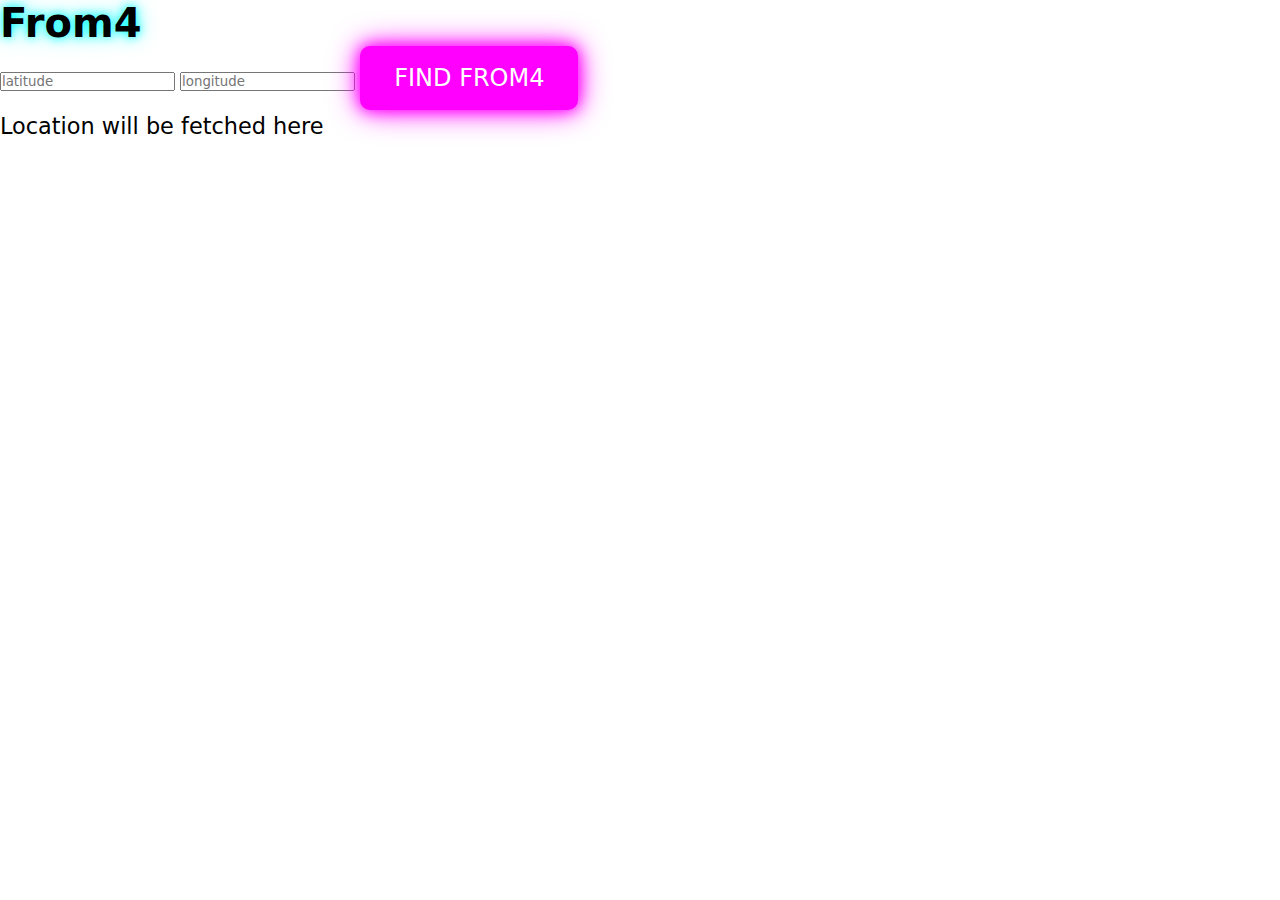
<file: index.html>
<!DOCTYPE html>
<html lang="en">
<head>
    <link rel="icon" type="image/png" href="resources/from4_icon.png"/>
    <link rel="stylesheet" href="style/style.css">
    <meta charset="UTF-8">
    <meta name="viewport" content="width=device-width, initial-scale=1.0">
    <title>From4</title>
</head>
<div id="loader">
  <img src="resources/loading.gif" alt="Loading..." />
</div>
<style>
  #loader {
  position: fixed;
  top: 0;
  left: 0;
  width: 100%;
  height: 100vh;
  background: white;
  display: flex;
  justify-content: center;
  align-items: center;
  z-index: 9999;
}



</style>

<script>
  window.addEventListener("load", function() {
    document.getElementById("loader").style.display = "none";
    document.getElementById("content").style.display = "block";
  });
</script>

<div id="notification_area"></div>
<body>

<button id="getLocationBtn" style="display: none;">Get Current Location</button>

  <h1>From4</h1>
  <input type="text" id="latByUser" placeholder="latitude">
  <input type="text" id="longByUser" placeholder="longitude">
  <button id="getFrom4">Find From4</button>
  
  <p id="fetchedFrom4">Location will be fetched here</p>
  <p id="latLongRange"></p>


  <!-- From4 Script -->
  <script type="module">
    import { words } from './scripts/dict.js'; // must exist!

    // Base ranges
    let latRange = [2.5, 38.5];
    let longRange = [63.5, 99.5];
    let rows = 36, cols = 36;
    let myFrom4 = "";

    // Compute block at given level
    function getBlock(lat, long, currentLatRange, currentLongRange, r, c) {
      let latStep = (currentLatRange[1] - currentLatRange[0]) / r;
      let longStep = (currentLongRange[1] - currentLongRange[0]) / c;

      let row = Math.floor((lat - currentLatRange[0]) / latStep);
      let col = Math.floor((long - currentLongRange[0]) / longStep);

      row = Math.min(Math.max(row, 0), r - 1);
      col = Math.min(Math.max(col, 0), c - 1);

      let newLatRange = [
        currentLatRange[0] + row * latStep,
        currentLatRange[0] + (row + 1) * latStep
      ];
      let newLongRange = [
        currentLongRange[0] + col * longStep,
        currentLongRange[0] + (col + 1) * longStep
      ];

      let blockNum = row * c + col + 1;
      return { blockNum, newLatRange, newLongRange };
    }

    function getWords(lat, long) {
      let l1 = getBlock(lat, long, latRange, longRange, rows, cols);
      let word1 = words[(l1.blockNum - 1) % words.length];

      let l2 = getBlock(lat, long, l1.newLatRange, l1.newLongRange, rows, cols);
      let word2 = words[(l2.blockNum - 1) % words.length];

      let l3 = getBlock(lat, long, l2.newLatRange, l2.newLongRange, rows, cols);
      let word3 = words[(l3.blockNum - 1) % words.length];

      let l4 = getBlock(lat, long, l3.newLatRange, l3.newLongRange, 8, 8);
      let word4 = words[(l4.blockNum - 1) % words.length];

      return {
        words: [word1, word2, word3, word4],
        level4Range: { lat: l4.newLatRange, long: l4.newLongRange }
      };
    }

    function fetchLocation() {
      if (navigator.geolocation) {
        navigator.geolocation.getCurrentPosition(showPosition,
          () => alert("Failed to get location."));
      } else {
        alert("Geolocation not supported.");
      }
    }

    function showPosition(position) {
      const lat = position.coords.latitude;
      const long = position.coords.longitude;
      document.getElementById("latByUser").value = lat;
      document.getElementById("longByUser").value = long;

      showFrom4(lat, long);
    }

    function showFrom4(lat, long) {
      if (isNaN(lat) || isNaN(long)) {
        alert("Invalid latitude/longitude");
        return;
      }

      const result = getWords(parseFloat(lat), parseFloat(long));
      myFrom4 = result.words.join("-");
      document.getElementById("fetchedFrom4").innerText =
        `Words: ${myFrom4}`;
      document.getElementById("latLongRange").innerText =
        `Level 4 Range → Lat: ${result.level4Range.lat[0].toFixed(6)} to ${result.level4Range.lat[1].toFixed(6)}, 
         Long: ${result.level4Range.long[0].toFixed(6)} to ${result.level4Range.long[1].toFixed(6)}`;
    }

    function findFrom4() {
      const lat = parseFloat(document.getElementById("latByUser").value);
      const long = parseFloat(document.getElementById("longByUser").value);
      showFrom4(lat, long);
    }

    // Event listeners
    document.getElementById("getLocationBtn").addEventListener("click", fetchLocation);
    document.getElementById("getFrom4").addEventListener("click", findFrom4);


    function from4ToCoord(word1, word2, word3, word4) {
      const latRange = [2.5, 38.5];
      const longRange = [63.5, 99.5];
      const rows = 36;
      const cols = 36;

      // Helper function to find block number corresponding to a word
      function getBlockNum(word) {
        return words.indexOf(word) + 1;
      }

      // Helper function to compute lat/long ranges for a block number within given ranges and grid size
      function getBlockLatLongRange(blockNum, currentLatRange, currentLongRange, r, c) {
        const latStep = (currentLatRange[1] - currentLatRange[0]) / r;
        const longStep = (currentLongRange[1] - currentLongRange[0]) / c;

        const row = Math.floor((blockNum - 1) / c);
        const col = (blockNum - 1) % c;

        return {
          newLatRange: [
            currentLatRange[0] + row * latStep,
            currentLatRange[0] + (row + 1) * latStep
          ],
          newLongRange: [
            currentLongRange[0] + col * longStep,
            currentLongRange[0] + (col + 1) * longStep
          ]
        };
      }

      const start = performance.now();

      // Iteratively compute the ranges for each word level
      const b1 = getBlockNum(word1);
      const l1 = getBlockLatLongRange(b1, latRange, longRange, rows, cols);

      const b2 = getBlockNum(word2);
      const l2 = getBlockLatLongRange(b2, l1.newLatRange, l1.newLongRange, rows, cols);

      const b3 = getBlockNum(word3);
      const l3 = getBlockLatLongRange(b3, l2.newLatRange, l2.newLongRange, rows, cols);

      const b4 = getBlockNum(word4);
      const l4 = getBlockLatLongRange(b4, l3.newLatRange, l3.newLongRange, 8, 8);

      // Calculate averages
      const avgLat = (l4.newLatRange[0] + l4.newLatRange[1]) / 2;
      const avgLong = (l4.newLongRange[0] + l4.newLongRange[1]) / 2;

      const end = performance.now();

      return {
        latRange: l4.newLatRange,
        longRange: l4.newLongRange,
        avgLat: avgLat,
        avgLong: avgLong,
        debugTimeMs: end - start,
        word1,
        word2,
        word3,
        word4
      };
    }

  </script>
    
</body>



<script src="scripts/alert.js"></script>
</html>
</file>
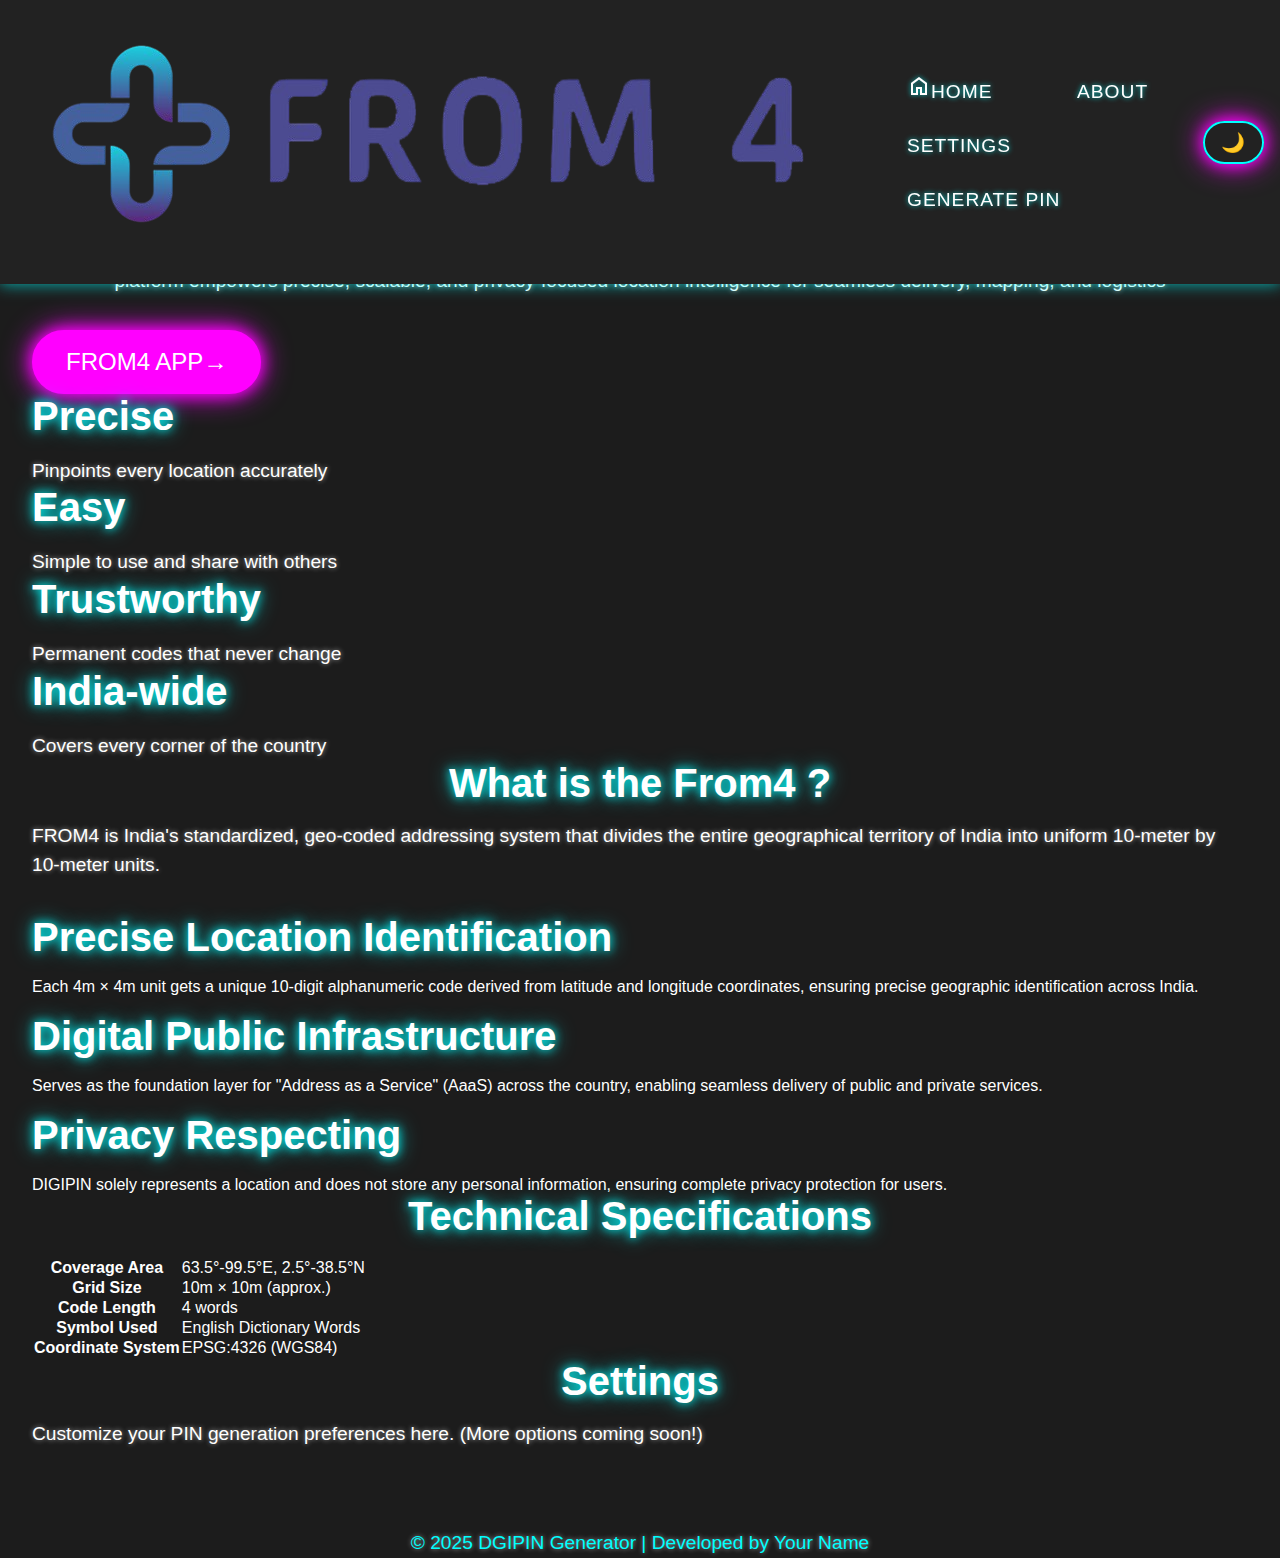
<file: from 4 frontend ANi/index.html>
<!DOCTYPE html>
<html lang="en">
<head>
  <link rel="stylesheet" href="https://fonts.googleapis.com/css2?family=Material+Symbols+Outlined:opsz,wght,FILL,GRAD@20..48,100..700,0..1,-50..200&icon_names=home" />
  <link rel="icon" type="image/png" href="../resources/from4_icon.png"/>
  <meta charset="UTF-8">
  <meta name="viewport" content="width=device-width, initial-scale=1.0">
  <title>Welcome to From4</title>
  <link rel="stylesheet" href="styles.css">
</head>
<body>
  <!-- Navbar -->
  <nav class="navbar">
    <div class="nav-logo"><img src="../resources/from4_landscape.png" alt=""></div>
    <ul class="nav-links">
      <li><a href="#home"><span class="material-symbols-outlined">
home
</span>Home</a></li>
      <li><a href="#about">About</a></li>
      <li><a href="#settings">Settings</a></li>
      <li><a href="#generator" id="nav-generate">Generate PIN</a></li>
    </ul>
    <button id="theme-toggle" class="theme-toggle" aria-label="Toggle theme">🌙</button>
  </nav>

  <!-- Main Content -->
  <main class="container">
    <!-- Home Section -->
    <section id="home" class="home" aria-labelledby="home-title">
      <header>
        <h1 id="home-title">From4 Code Generator</h1>
        <br>
        <h2>Next Gen Addressing Platform for India</h2>
        <br>
        <p>Experience India’s next-generation digital addressing with a 4 - words code based on the Latitude and Longiude System. Our independent platform empowers precise, scalable, and privacy-focused location intelligence for seamless delivery, mapping, and logistics</p>
      </header>
      <br>
      <button id="main_app_redirect_btn" class="spcl-btn">FROM4 APP<span class="arrow">→</span></button>
    </section>

    <!-- Generator Section (hidden by default) -->
    <section id="generator" class="generator hidden" aria-labelledby="generator-title">
      <header>
        <h2 id="generator-title">Generate Your Secure PIN</h2>
      </header>

      <div class="pin-display" id="pin-display" aria-live="polite">----</div>
      <button id="generate-btn" class="btn-generate">Generate PIN</button>

      <div class="controls">
        <label for="pin-length">PIN Length:</label>
        <select id="pin-length" aria-label="Select PIN length">
          <option value="4">4 Digits</option>
          <option value="6">6 Digits</option>
          <option value="8">8 Digits</option>
        </select>
      </div>
    </section>

    <!-- About Section -->
     <section id="properties" class="sections" aria-labelledby="properties-title">
      <div class="properties-subdiv">
        <h1>Precise</h1>
        <br>
        <p>Pinpoints every location accurately</p>
      </div>
      <div class="properties-subdiv">
        <h1>Easy</h1>
        <br>
        <p>Simple to use and share with others</p>
      </div>
      <div class="properties-subdiv">
        <h1>Trustworthy</h1>
        <br>
        <p>Permanent codes that never change</p>
      </div>
      <div class="properties-subdiv">
        <h1>India-wide</h1>
        <br>
        <p>Covers every corner of the country</p>
      </div>
     </section>
  
    <section id="what" class="sections" aria-labelledby="what-title">
      <header>
        <h2 id="what-title">What is the From4 ?</h2>
      </header>
      <p>
        FROM4 is India's standardized, geo-coded addressing system that divides the entire geographical territory of India into uniform 10-meter by 10-meter units.
      </p>
      <br><br>
      <div class="what-subdiv" id="what_subdiv">
        <div>
          <h1>Precise Location Identification</h1><br>
          Each 4m × 4m unit gets a unique 10-digit alphanumeric code derived from latitude and longitude coordinates, ensuring precise geographic identification across India.<br>
          <br>
          <h1>Digital Public Infrastructure</h1><br>
          Serves as the foundation layer for "Address as a Service" (AaaS) across the country, enabling seamless delivery of public and private services.<br>
          <br>
          <h1>Privacy Respecting</h1><br>
          DIGIPIN solely represents a location and does not store any personal information, ensuring complete privacy protection for users.<br>
        </div>
        <div>
          <center><h1>Technical Specifications</h1></center><br>
          <table>
            <tr>
              <th>Coverage Area</th>
              <td>63.5°-99.5°E, 2.5°-38.5°N</td>
            </tr>
            <tr>
              <th>Grid Size</th>
              <td>10m × 10m (approx.)</td>
            </tr>
            <tr>
              <th>Code Length</th>
              <td>4 words</td>
            </tr>
            <tr>
              <th>Symbol Used</th>
              <td>English Dictionary Words</td>
            </tr>
            <tr>
              <th>Coordinate System</th>
              <td>EPSG:4326 (WGS84)</td>
            </tr>
          </table>
        </div>
      </div>
    </section>

    <!-- Settings Section -->
    <section id="settings" class="sections" aria-labelledby="settings-title">
      <header>
        <h2 id="settings-title">Settings</h2>
      </header>
      <p>Customize your PIN generation preferences here. (More options coming soon!)</p>
    </section>
  </main>

  <!-- Footer -->
  <footer>
    <p>&copy; 2025 DGIPIN Generator | Developed by <span class="author">Your Name</span></p>
  </footer>

  <!-- JavaScript -->
  <script src="script.js"></script>
</body>
</html>
</file>
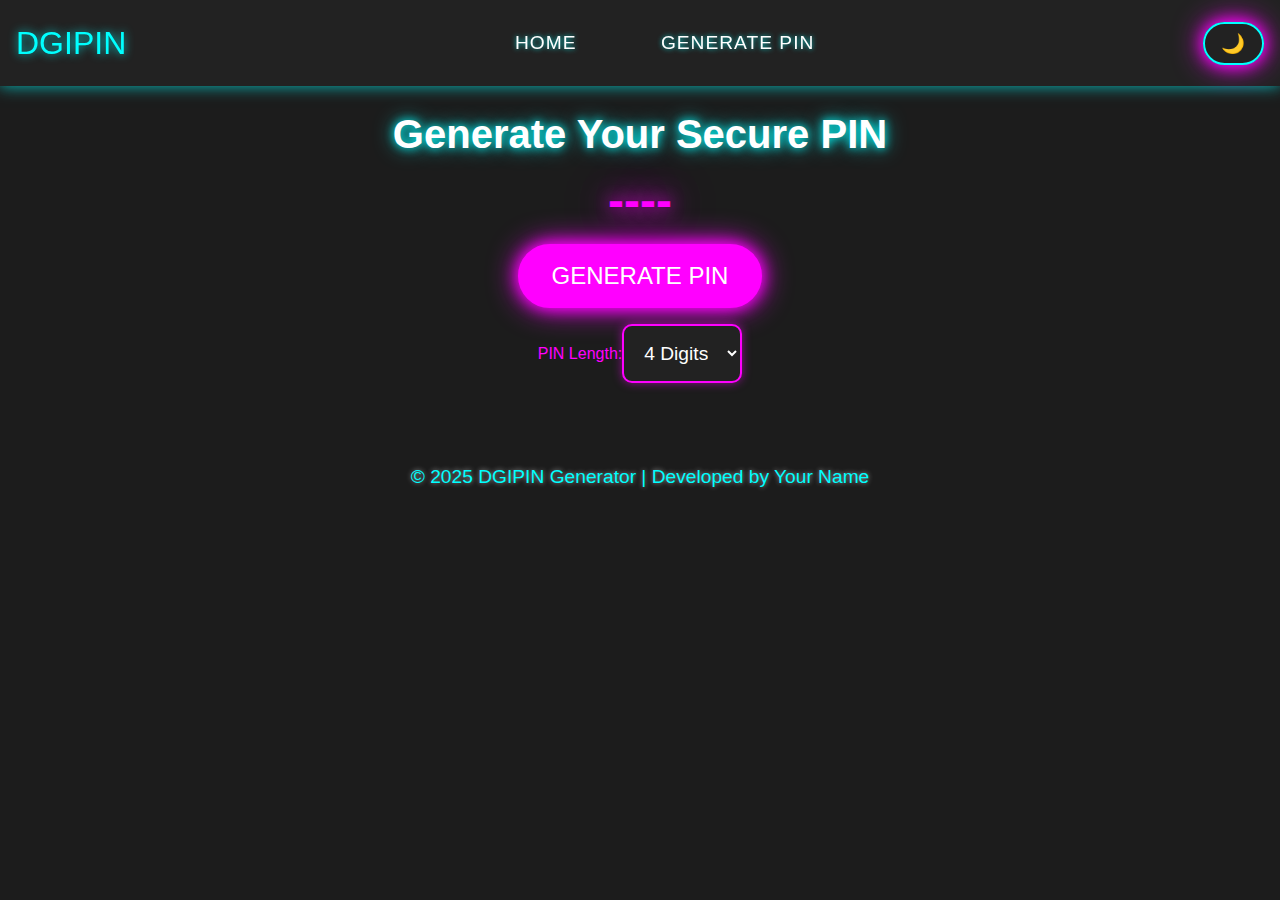
<file: generate.html>
<!DOCTYPE html>
<html lang="en">
<head>
  <meta charset="UTF-8">
  <meta name="viewport" content="width=device-width, initial-scale=1.0">
  <title>Generate PIN</title>
  <link rel="stylesheet" href="styles.css">
</head>
<body>
  <!-- Navbar -->
  <nav class="navbar">
    <div class="nav-logo">DGIPIN</div>
    <ul class="nav-links">
      <li><a href="index.html">Home</a></li>
      <li><a href="generate.html" class="active">Generate PIN</a></li>
    </ul>
    <!-- Theme toggle (same as home) -->
    <button id="theme-toggle" class="theme-toggle" aria-label="Toggle theme">🌙</button>
  </nav>

  <!-- Main content -->
  <main class="container generator" aria-labelledby="generate-title">
    <header>
      <h1 id="generate-title">Generate Your Secure PIN</h1>
    </header>

    <div class="pin-display" id="pin-display" aria-live="polite">----</div>
    <button id="generate-btn" class="btn-generate">Generate PIN</button>

    <div class="controls">
      <label for="pin-length">PIN Length:</label>
      <select id="pin-length" aria-label="Select PIN length">
        <option value="4">4 Digits</option>
        <option value="6">6 Digits</option>
        <option value="8">8 Digits</option>
      </select>
    </div>
  </main>

  <!-- Footer -->
  <footer>
    <p>&copy; 2025 DGIPIN Generator | Developed by <span class="author">Your Name</span></p>
  </footer>

  <!-- JavaScript -->
  <script src="script.js"></script>
</body>
</html>
</file>
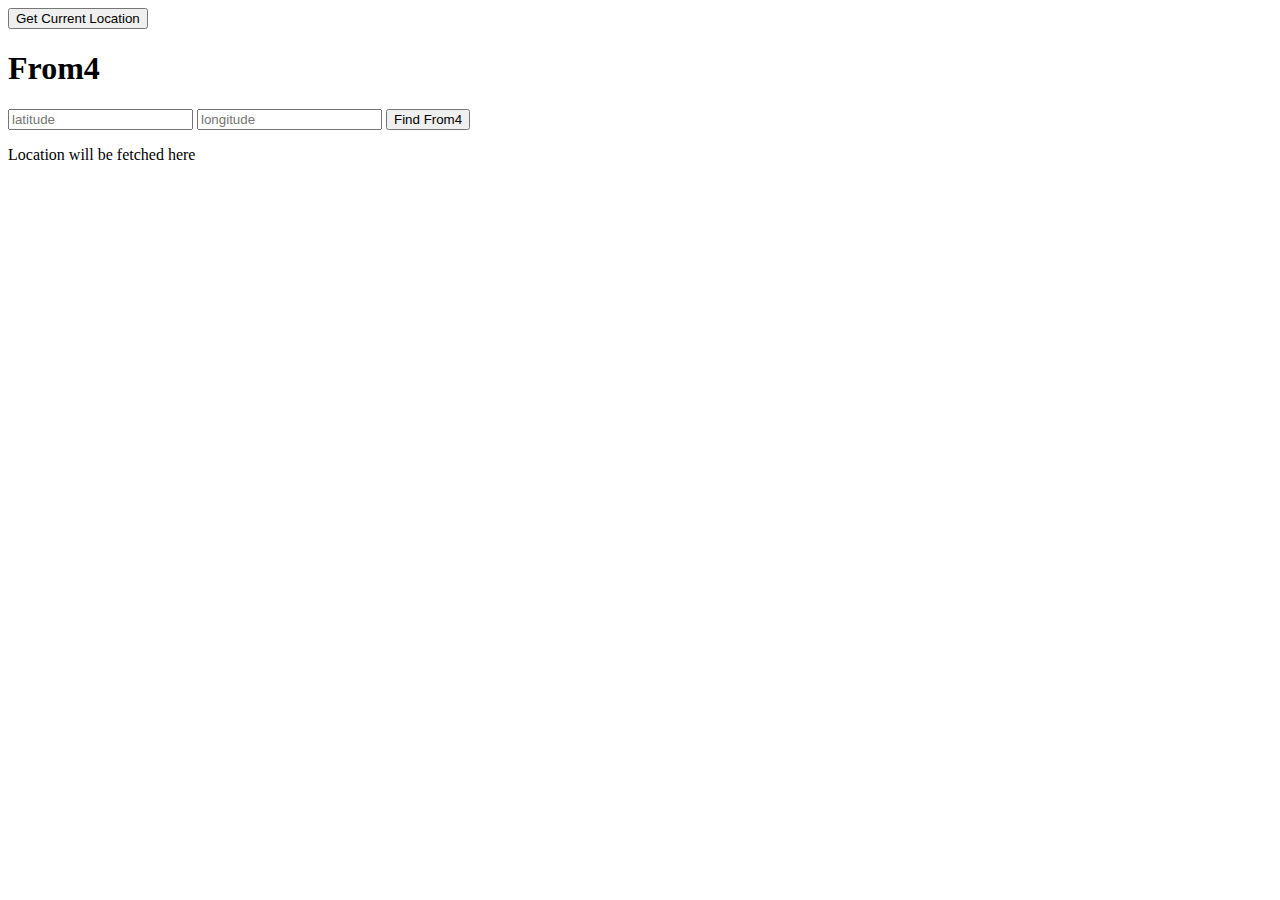
<file: index2.html>
<!DOCTYPE html>
<html lang="en">
<head>
    <link rel="icon" type="image/png" href="resources/from4_icon.png"/>
    <meta charset="UTF-8">
    <meta name="viewport" content="width=device-width, initial-scale=1.0">
    <title>From4</title>
    <style>
        #floating-panel {
        background-color: white;
        border: 1px solid #999;
        line-height: 30px;
        margin: 5px;
        padding: 5px;
        text-align: center;
        width: 350px;
        }

        #latlng {
        width: 225px;
        }
    </style>
</head>
<div id="notification_area"></div>
<body>
  <button id="getLocationBtn">Get Current Location</button>

  <h1>From4</h1>
  <input type="text" id="latByUser" placeholder="latitude">
  <input type="text" id="longByUser" placeholder="longitude">
  <button id="getFrom4">Find From4</button>
  
  <p id="fetchedFrom4">Location will be fetched here</p>
  <p id="latLongRange"></p>


  <!-- From4 Script -->
  <script type="module">
    import { words } from './scripts/dict.js'; // must exist!

    // Base ranges
    let latRange = [2.5, 38.5];
    let longRange = [63.5, 99.5];
    let rows = 36, cols = 36;
    let myFrom4 = "";

    // Compute block at given level
    function getBlock(lat, long, currentLatRange, currentLongRange, r, c) {
      let latStep = (currentLatRange[1] - currentLatRange[0]) / r;
      let longStep = (currentLongRange[1] - currentLongRange[0]) / c;

      let row = Math.floor((lat - currentLatRange[0]) / latStep);
      let col = Math.floor((long - currentLongRange[0]) / longStep);

      row = Math.min(Math.max(row, 0), r - 1);
      col = Math.min(Math.max(col, 0), c - 1);

      let newLatRange = [
        currentLatRange[0] + row * latStep,
        currentLatRange[0] + (row + 1) * latStep
      ];
      let newLongRange = [
        currentLongRange[0] + col * longStep,
        currentLongRange[0] + (col + 1) * longStep
      ];

      let blockNum = row * c + col + 1;
      return { blockNum, newLatRange, newLongRange };
    }

    function getWords(lat, long) {
      let l1 = getBlock(lat, long, latRange, longRange, rows, cols);
      let word1 = words[(l1.blockNum - 1) % words.length];

      let l2 = getBlock(lat, long, l1.newLatRange, l1.newLongRange, rows, cols);
      let word2 = words[(l2.blockNum - 1) % words.length];

      let l3 = getBlock(lat, long, l2.newLatRange, l2.newLongRange, rows, cols);
      let word3 = words[(l3.blockNum - 1) % words.length];

      let l4 = getBlock(lat, long, l3.newLatRange, l3.newLongRange, 8, 8);
      let word4 = words[(l4.blockNum - 1) % words.length];

      return {
        words: [word1, word2, word3, word4],
        level4Range: { lat: l4.newLatRange, long: l4.newLongRange }
      };
    }

    function fetchLocation() {
      if (navigator.geolocation) {
        navigator.geolocation.getCurrentPosition(showPosition,
          () => alert("Failed to get location."));
      } else {
        alert("Geolocation not supported.");
      }
    }

    function showPosition(position) {
      const lat = position.coords.latitude;
      const long = position.coords.longitude;
      document.getElementById("latByUser").value = lat;
      document.getElementById("longByUser").value = long;

      showFrom4(lat, long);
    }

    function showFrom4(lat, long) {
      if (isNaN(lat) || isNaN(long)) {
        alert("Invalid latitude/longitude");
        return;
      }

      const result = getWords(parseFloat(lat), parseFloat(long));
      myFrom4 = result.words.join("-");
      document.getElementById("fetchedFrom4").innerText =
        `Words: ${myFrom4}`;
      document.getElementById("latLongRange").innerText =
        `Level 4 Range → Lat: ${result.level4Range.lat[0].toFixed(6)} to ${result.level4Range.lat[1].toFixed(6)}, 
         Long: ${result.level4Range.long[0].toFixed(6)} to ${result.level4Range.long[1].toFixed(6)}`;
    }

    function findFrom4() {
      const lat = parseFloat(document.getElementById("latByUser").value);
      const long = parseFloat(document.getElementById("longByUser").value);
      showFrom4(lat, long);
    }

    // Event listeners
    document.getElementById("getLocationBtn").addEventListener("click", fetchLocation);
    document.getElementById("getFrom4").addEventListener("click", findFrom4);


    function from4ToCoord(word1, word2, word3, word4) {
      const latRange = [2.5, 38.5];
      const longRange = [63.5, 99.5];
      const rows = 36;
      const cols = 36;

      // Helper function to find block number corresponding to a word
      function getBlockNum(word) {
        return words.indexOf(word) + 1;
      }

      // Helper function to compute lat/long ranges for a block number within given ranges and grid size
      function getBlockLatLongRange(blockNum, currentLatRange, currentLongRange, r, c) {
        const latStep = (currentLatRange[1] - currentLatRange[0]) / r;
        const longStep = (currentLongRange[1] - currentLongRange[0]) / c;

        const row = Math.floor((blockNum - 1) / c);
        const col = (blockNum - 1) % c;

        return {
          newLatRange: [
            currentLatRange[0] + row * latStep,
            currentLatRange[0] + (row + 1) * latStep
          ],
          newLongRange: [
            currentLongRange[0] + col * longStep,
            currentLongRange[0] + (col + 1) * longStep
          ]
        };
      }

      const start = performance.now();

      // Iteratively compute the ranges for each word level
      const b1 = getBlockNum(word1);
      const l1 = getBlockLatLongRange(b1, latRange, longRange, rows, cols);

      const b2 = getBlockNum(word2);
      const l2 = getBlockLatLongRange(b2, l1.newLatRange, l1.newLongRange, rows, cols);

      const b3 = getBlockNum(word3);
      const l3 = getBlockLatLongRange(b3, l2.newLatRange, l2.newLongRange, rows, cols);

      const b4 = getBlockNum(word4);
      const l4 = getBlockLatLongRange(b4, l3.newLatRange, l3.newLongRange, 8, 8);

      // Calculate averages
      const avgLat = (l4.newLatRange[0] + l4.newLatRange[1]) / 2;
      const avgLong = (l4.newLongRange[0] + l4.newLongRange[1]) / 2;

      const end = performance.now();

      return {
        latRange: l4.newLatRange,
        longRange: l4.newLongRange,
        avgLat: avgLat,
        avgLong: avgLong,
        debugTimeMs: end - start,
        word1,
        word2,
        word3,
        word4
      };
    }

  </script>
</body>
</html>
</file>
<file: style/style.css>
:root { 
    --ui-font: "Inter", system-ui, -apple-system, "Segoe UI", Roboto, "Helvetica Neue", Arial, "Noto Sans", sans-serif; 
}

/* ============================= */
/* GLOBAL STYLES */
/* ============================= */
* {
    margin: 0;
    padding: 0;
    box-sizing: border-box;
    transition: .3s ease;
    font-family: var(--ui-font);
}

body {
    transition: background-color 0.3s, color 0.3s; /* Smooth transitions */
}

html {
    scroll-behavior: smooth;
}

.spcl-btn{
    background: linear-gradient(90deg, #ff1a75 0%, #ff7f2a 100%);
    border: none;
    border-radius: 10px;
    color: white;
    padding: 12px 30px;
    font-size: 18px;
    font-family: Arial, sans-serif;
    cursor: pointer;
    display: inline-flex;
    align-items: center;
    gap: 10px;
    transition: background 0.3s ease;
    box-shadow: 0 2px 5px rgba(0,0,0,0.15);
    margin-left: 50%;
    transform: translateX(-50%);
}

.spcl-btn:hover {
  background: linear-gradient(90deg, #ff4f9e 0%, #ff944d 100%);
}



.spcl-btn .arrow {
  border: solid white;
    border-width: 0 3px 3px 0;
    display: inline-block;
    padding: 6px;
    transform: rotate(-45deg);
    margin-left: 5px;
    font-size: 10px;
}

/* ============================= */
/* THEMES */
/* ============================= */

/* Neo-Noir (Default Theme) */
.neo-noir {
    background-color: #1c1c1c;
    color: #fff;
}

/* Enhanced Neo-Noir: Cyan Text, Magenta Boxes */

/* All text: cyan with glow */
.neo-noir,
.neo-noir h1, 
.neo-noir h2, 
.neo-noir h3, 
.neo-noir h4, 
.neo-noir h5, 
.neo-noir h6, 


} 

/* All major containers: magenta box-shadow and subtle border */
.neo-noir .sections,
.neo-noir .properties-subdiv,
.neo-noir #what_subdiv > div,
.neo-noir .navbar {
    background: #222 !important;
    color: #0ff !important;
    box-shadow: 0 0 8px #ff00ff, 0 2px 5px #ff00ff;
    border: 1px solid #ff00ff;
}

/* Buttons: magenta background, cyan text, magenta glow */
.neo-noir button,
.neo-noir .spcl-btn {
    background-color: #ff00ff !important;
    color: #0ff !important;
    border: 2px solid #ff00ff !important;
    box-shadow: 0 0 5px #ff00ff, 0 0 8px #ff00ff;
}

/* Button hover: swap to cyan background, magenta text */
.neo-noir button:hover,
.neo-noir .spcl-btn:hover {
    background-color: #0ff !important;
    color: #ff00ff !important;
    box-shadow: 0 0 8px #0ff, 0 0 10px #ff00ff;
}

/* Pin display: cyan text, magenta shadow */
.neo-noir .generator .pin-display {
    color: #0ff !important;
    text-shadow: 0 0 18px #ff00ff, 0 0 36px #0ff;
}

/* Navbar logo: cyan text, magenta shadow */
.neo-noir .nav-logo {
    color: #0ff !important;
    text-shadow: 0 0 12px #ff00ff, 0 0 24px #0ff;
}

/* Links hover: magenta text, cyan background */
.neo-noir .nav-links li a:hover {
    color: #ff00ff !important;
    background-color: #0ff !important;
    box-shadow: 0 0 18px #0ff, 0 0 36px #ff00ff;
}
 
/* Reduce magenta glow on major containers */
.neo-noir .sections,
.neo-noir .properties-subdiv,
.neo-noir #what_subdiv > div,
.neo-noir .navbar {
    box-shadow: 0 0 3px #ff00ff, 0 1px 3px #ff00ff;
}

/* Improve text contrast in properties-subdiv */
.neo-noir .properties-subdiv h1,
.neo-noir .properties-subdiv p {
    color: #0ff !important;
    text-shadow: 0 0 2px #fff;
}

/* Property sub div: black background, white text, subtle cyan glow */
.properties-subdiv {
    background: #000 !important;
    color: #fff !important;
    box-shadow: 0 0 4px #0ff, 0 1px 3px #0ff;
}

/* If you want headings and paragraphs inside to pop with subtle cyan glow: */
.properties-subdiv h1,
.properties-subdiv p {
    color: #fff !important;
    text-shadow: 0 0 2px #0ff;
}



/* Light Theme */
.light {
    background-color: #f4f4f9;
    color: #333;
}

/* Light theme overrides */
body.light .navbar {
    background-color: #fff;
    box-shadow: 0 0 10px rgba(0, 0, 0, 0.2);
}

body.light .nav-logo {
    color: #333;
    text-shadow: none;
}

body.light .nav-links li a {
    color: #333;
    text-shadow: none;
}

body.light .nav-links li a:hover {
    color: #000;
    background-color: #ddd;
    box-shadow: 0 0 5px rgba(0,0,0,0.2);
}

body.light button {
    background-color: #333;
    border-color: #333;
    color: #fff;
    box-shadow: none;
}

body.light h1,
body.light h2 {
    color: #000000;
    text-shadow: none;
}

body.light .sections{
    background-color: #fff;
    color: #333;
    box-shadow: 0 0 10px rgba(0,0,0,0.2);
}

body.light select {
    background-color: #fff;
    border-color: #333;
    color: #333;
    box-shadow: none;
}


/* Light theme: property sub div background and text */
body.light .properties-subdiv {
    background: #fff !important;
    color: #000 !important;
    box-shadow: 0 0 6px #aaa;
}
body.light .properties-subdiv h1,
body.light .properties-subdiv p {
    color: #000 !important;
    text-shadow: none;
}

/* ============================= */
/* NAVBAR */
/* ============================= */
.navbar {
    position: fixed;
    top: 0;
    left: 0;
    width: 100%;
    background-color: #222;
    box-shadow: 0 0 15px rgba(0, 255, 255, 0.7);
    z-index: 1000;
    display: flex;
    justify-content: space-between;
    align-items: center;
    padding: 0.5rem 2rem;
    height: 50px;
}

.nav-logo {
    width: 150px;
    color: #0ff;
    font-size: 2rem;
    text-transform: uppercase;
    text-shadow: 0 0 10px rgba(0, 255, 255, 0.8);
    cursor: pointer;
    margin-top: 7px;
}

.nav-logo  img{
    width: 100%;
    height: auto;
    object-fit: contain;
    

}

.nav-links {
    list-style: none;
    margin: 0;
    padding: 0;
}

.nav-links li {
    display: inline-block;
    margin: 0 1rem;
}

.nav-links li a {
    color: #fff;
    text-decoration: none;
    font-size: 0.8rem;
    text-transform: uppercase;
    padding: 0.7rem 1.2rem; /* adjusted for better height */
    display: flex; /* flexbox alignment */
    align-items: center; /* vertical centering */
    gap: 6px; /* spacing between icon & text */
    transition: 0.3s;
    letter-spacing: 1px;
    text-shadow: 0 0 5px rgba(0, 255, 255, 0.8);
}

.nav-links li a span {
    font-size: 1rem;
    line-height: 1; /* keeps icon compact */
    display: flex; 
    align-items: center;
    justify-content: center;
}


.nav-links li a:hover {
    color: #ff00ff;
    background-color: #333;
    box-shadow: 0 0 15px rgba(255, 0, 255, 0.7), 0 0 30px rgba(255, 0, 255, 0.5);
}

/* ============================= */
/* THEME TOGGLE BUTTON */
/* ============================= */
.theme-toggle {
    background: none;
    border: 2px solid #0ff;
    color: #0ff;
    padding: 0.3rem 0.7rem;
    border-radius: 50px;
    cursor: pointer;
    font-size: 1rem;
    text-transform: uppercase;
    letter-spacing: 1px;
    transition: 0.3s;
}

.theme-toggle:hover {
    background-color: #0ff;
    color: #000;
    box-shadow: 0 0 10px rgba(0, 255, 255, 1);
}

/* ============================= */
/* CONTENT */
/* ============================= */
.container {
    margin-top: 80px;
    padding: 2rem;
}

header {
    text-align: center;
    margin-bottom: 1rem;
}

h1, h2 {
    font-size: 2.5rem;
    text-shadow: 0 0 10px rgba(0, 255, 255, 1), 0 0 20px rgba(0, 255, 255, 0.7);
}

p {
    font-size: 1.4rem;
    line-height: 1.5;
    text-shadow: 0 0 5px rgba(255, 255, 255, 0.6);
}

.sections{
    background-color: #333;
    border-radius: 10px;
    padding: 2rem;
    box-shadow: 0 0 15px rgba(0, 255, 255, 0.7);
    margin-top: 2rem;
}

/* ============================= */
/* HOME GENERATOR */
/* ============================= */

.home header h1{
    font-size: 4rem;
    color: #000;
}

.home header h2{
    font-size: 2rem;
    color: #2d2d2d;
}

.home header p{
    width: 80%;
    margin: auto;
}

.generator {
    display: flex;
    flex-direction: column;
    align-items: center;
}

.generator .pin-display {
    font-size: 3rem;
    font-weight: bold;
    color: #ff00ff;
    text-shadow: 0 0 15px rgba(255, 0, 255, 0.7),
                 0 0 30px rgba(255, 0, 255, 1),
                 0 0 50px rgba(255, 0, 255, 1);
    margin-bottom: 1rem;
    cursor: pointer;
    position: relative;
}

/* Tooltip when PIN is copied */
.generator .pin-display::after {
    content: "Click to copy";
    position: absolute;
    top: 100%;
    left: 50%;
    transform: translateX(-50%);
    font-size: 1rem;
    color: #0ff;
    opacity: 0;
    transition: opacity 0.3s ease;
    margin-top: 0.5rem;
    text-shadow: 0 0 8px #0ff;
}

.generator .pin-display:hover::after {
    opacity: 1;
}

/* Copy feedback class */
.pin-display.copied::after {
    content: "Copied!";
    color: #ff0;
    text-shadow: 0 0 8px #ff0;
    opacity: 1;
}

/* ============================= */
/* BUTTONS */
/* ============================= */
button {
    padding: 1rem 2rem;
    background-color: #ff00ff;
    color: white;
    border: 2px solid #ff00ff;
    border-radius: 10px;
    font-size: 1.5rem;
    text-transform: uppercase;
    cursor: pointer;
    outline: none;
    box-shadow: 0 0 15px rgba(255, 0, 255, 1),
                0 0 30px rgba(255, 0, 255, 1);
    transition: 0.3s;
}

button:hover {
    background-color: #0ff;
    color: #000;
    box-shadow: 0 0 15px rgba(0, 255, 255, 1),
                0 0 30px rgba(0, 255, 255, 1);
}

/* ============================= */
/* CONTROLS */
/* ============================= */
.controls {
    display: flex;
    justify-content: space-between;
    align-items: center;
    margin-top: 1rem;
    color: #ff00ff;
}

select {
    padding: 1rem;
    font-size: 1.2rem;
    background-color: #222;
    color: #fff;
    border: 2px solid #ff00ff;
    border-radius: 10px;
    box-shadow: 0 0 10px rgba(255, 0, 255, 0.5);
}

select:focus {
    border-color: #0ff;
    outline: none;
}





/* hidden section  */
.hidden {
  display: none;
}

.generator {
  margin-top: 2rem;
  text-align: center;
}

/* ============================= */
/* SECTION A */
/* ============================= */

#properties{
    display: flex;
    flex-wrap: wrap; /* allows moving to next line */
    gap: 15px;       /* space between items */
    justify-content: center; /* centers items */
    padding: 20px;
}

.properties-subdiv{
    flex: 1 1 250px; /* grow, shrink, min width */
    max-width: 300px; 
    min-width: 200px;
    background: #fffcfc;
    padding: 15px;
    border-radius: 8px;
    text-align: center;
    box-shadow: 0 2px 6px rgba(0,0,0,0.1);
}

.properties-subdiv:hover{
    box-shadow: 0 4px 24px rgba(0,0,0,0.1);
}

.properties-subdiv h1{
    color: #000;
    font-size: 2rem;
}

.properties-subdiv p{
    color: #222;
    font-size: 1rem;
}

#what p{
    width: 80%;
    text-align: center;
    margin: auto;
    
}

#what_subdiv {
  display: flex;
  flex-wrap: wrap; /* allows stacking on small screens */
  gap: 20px;
}

#what_subdiv h1{
    font-size: 1.5rem;

}

#what_subdiv > div {
  flex: 1 1 400px; /* flexible, min 400px width */
  background: transparent;
  padding: 20px;
  border-radius: 8px;
  box-shadow: 0 2px 6px rgba(0,0,0,0.1);
}

#what_subdiv > div:hover{
    box-shadow: 0 4px 24px rgba(0,0,0,0.1);
}

#what_subdiv table {
  width: 100%;
  border-collapse: collapse;
    margin-top: 10px;
}

#what_subdiv table td,th{
    padding: 15px;
    border-bottom: 1px solid #ddd;
    text-align: left;
}

#what_subdiv table td{
    padding: 15px;
    border-bottom: 1px solid #ddd;
    text-align: right;
}

#api p{
    text-align: center;
    width: 80%;
    margin: auto;
}

/* ============================= */
/* FOOTER */
/* ============================= */
footer {
    background: linear-gradient(90deg, #535354, #3b3b3b);
    font-size: 1rem;
    color: white;
    margin-top: 3rem;
    display: flex;
    flex-wrap: wrap; /* allows items to go to next line if needed */
    gap: 20px;       /* optional spacing between items */
}

footer > div {  /* applies to all direct footer children */
    flex: 1;         /* equal width */
    min-width: 250px; /* ensures they don't shrink too small */
    box-sizing: border-box;
    padding: 20px;
}

.footer-project img{
    width: 100px;
}

#tech_doc_btn{
    display: none;
}


/* ============================= */
/* RESPONSIVE */
/* ============================= */
@media (max-width: 768px) {
    .nav-links li {
        display: block;
        margin: 1rem 0;
    }

    .nav-links {
        text-align: center;
    }

    .controls {
        flex-direction: column;
        gap: 1rem;
    }

    #what p{
        width: 100%;
        font-size: medium;
    }

    #api p{
        width: 100%;
        font-size: medium;
    }

    h2{
        font-size: 1.5rem;
    }

    #services p{
        font-size: medium;
        width: 100%;
    }

    .container {
        padding: 1rem;
    }

    .sections {
        padding: 1rem;
    }


    .home header h1{
        font-size: 3.5rem;
    }

    .home header p{
        width: 100%;
        font-size: large;
    }

    .home header h2{
        font-size: 1.8rem;
    }

    .nav-links{
        display: none;
    }

    #tech_doc_btn{
        display: inline-block;
        background: none;
        border: 2px solid rgb(255, 187, 0);
        color: #0ff;
        padding: 0.5rem 1rem;
        border-radius: 50px;
        cursor: pointer;
        font-size: 0.7rem;
        text-transform: uppercase;
        letter-spacing: 1px;
        transition: 0.3s;
    }
    
}
</file>
<file: from 4 frontend ANi/styles.css>
/* ============================= */
/* GLOBAL STYLES */
/* ============================= */
* {
    margin: 0;
    padding: 0;
    box-sizing: border-box;
}

body {
    font-family: 'Arial', sans-serif;
    transition: background-color 0.3s, color 0.3s; /* Smooth transitions */
}

html {
    scroll-behavior: smooth;
}

/* ============================= */
/* THEMES */
/* ============================= */

/* Neo-Noir (Default Theme) */
.neo-noir {
    background-color: #1c1c1c;
    color: #fff;
}

/* Light Theme */
.light {
    background-color: #f4f4f9;
    color: #333;
}

/* Light theme overrides */
body.light .navbar {
    background-color: #fff;
    box-shadow: 0 0 10px rgba(0, 0, 0, 0.2);
}

body.light .nav-logo {
    color: #333;
    text-shadow: none;
}

body.light .nav-links li a {
    color: #333;
    text-shadow: none;
}

body.light .nav-links li a:hover {
    color: #000;
    background-color: #ddd;
    box-shadow: 0 0 5px rgba(0,0,0,0.2);
}

body.light button {
    background-color: #333;
    border-color: #333;
    color: #fff;
    box-shadow: none;
}

body.light h1,
body.light h2 {
    color: #333;
    text-shadow: none;
}

body.light .about,
body.light .settings {
    background-color: #fff;
    color: #333;
    box-shadow: 0 0 10px rgba(0,0,0,0.2);
}

body.light select {
    background-color: #fff;
    border-color: #333;
    color: #333;
    box-shadow: none;
}

body.light footer {
    color: #333;
    text-shadow: none;
}

/* ============================= */
/* NAVBAR */
/* ============================= */
.navbar {
    position: fixed;
    top: 0;
    left: 0;
    width: 100%;
    background-color: #222;
    box-shadow: 0 0 15px rgba(0, 255, 255, 0.7);
    z-index: 1000;
    display: flex;
    justify-content: space-between;
    align-items: center;
    padding: 1rem;
}

.nav-logo {
    color: #0ff;
    font-size: 2rem;
    text-transform: uppercase;
    text-shadow: 0 0 10px rgba(0, 255, 255, 0.8);
}

.nav-links {
    list-style: none;
    margin: 0;
    padding: 0;
}

.nav-links li {
    display: inline-block;
    margin: 0 1rem;
}

.nav-links li a {
    color: #fff;
    text-decoration: none;
    font-size: 1.2rem;
    text-transform: uppercase;
    padding: 1rem 1.5rem;
    display: block;
    transition: 0.3s;
    letter-spacing: 1px;
    text-shadow: 0 0 5px rgba(0, 255, 255, 0.8);
}

.nav-links li a:hover {
    color: #ff00ff;
    background-color: #333;
    box-shadow: 0 0 15px rgba(255, 0, 255, 0.7), 0 0 30px rgba(255, 0, 255, 0.5);
}

/* ============================= */
/* THEME TOGGLE BUTTON */
/* ============================= */
.theme-toggle {
    background: none;
    border: 2px solid #0ff;
    color: #0ff;
    padding: 0.5rem 1rem;
    border-radius: 50px;
    cursor: pointer;
    font-size: 1.2rem;
    text-transform: uppercase;
    letter-spacing: 1px;
    transition: 0.3s;
}

.theme-toggle:hover {
    background-color: #0ff;
    color: #000;
    box-shadow: 0 0 10px rgba(0, 255, 255, 1);
}

/* ============================= */
/* CONTENT */
/* ============================= */
.container {
    margin-top: 80px;
    padding: 2rem;
}

header {
    text-align: center;
    margin-bottom: 1rem;
}

h1, h2 {
    font-size: 2.5rem;
    text-shadow: 0 0 10px rgba(0, 255, 255, 1), 0 0 20px rgba(0, 255, 255, 0.7);
}

p {
    font-size: 1.2rem;
    line-height: 1.5;
    text-shadow: 0 0 5px rgba(255, 255, 255, 0.6);
}

.about, .settings {
    background-color: #333;
    border-radius: 10px;
    padding: 2rem;
    box-shadow: 0 0 15px rgba(0, 255, 255, 0.7);
    margin-top: 2rem;
}

/* ============================= */
/* HOME GENERATOR */
/* ============================= */
.generator {
    display: flex;
    flex-direction: column;
    align-items: center;
}

.generator .pin-display {
    font-size: 3rem;
    font-weight: bold;
    color: #ff00ff;
    text-shadow: 0 0 15px rgba(255, 0, 255, 0.7),
                 0 0 30px rgba(255, 0, 255, 1),
                 0 0 50px rgba(255, 0, 255, 1);
    margin-bottom: 1rem;
    cursor: pointer;
    position: relative;
}

/* Tooltip when PIN is copied */
.generator .pin-display::after {
    content: "Click to copy";
    position: absolute;
    top: 100%;
    left: 50%;
    transform: translateX(-50%);
    font-size: 1rem;
    color: #0ff;
    opacity: 0;
    transition: opacity 0.3s ease;
    margin-top: 0.5rem;
    text-shadow: 0 0 8px #0ff;
}

.generator .pin-display:hover::after {
    opacity: 1;
}

/* Copy feedback class */
.pin-display.copied::after {
    content: "Copied!";
    color: #ff0;
    text-shadow: 0 0 8px #ff0;
    opacity: 1;
}

/* ============================= */
/* BUTTONS */
/* ============================= */
button {
    padding: 1rem 2rem;
    background-color: #ff00ff;
    color: white;
    border: 2px solid #ff00ff;
    border-radius: 50px;
    font-size: 1.5rem;
    text-transform: uppercase;
    cursor: pointer;
    outline: none;
    box-shadow: 0 0 15px rgba(255, 0, 255, 1),
                0 0 30px rgba(255, 0, 255, 1);
    transition: 0.3s;
}

button:hover {
    background-color: #0ff;
    color: #000;
    box-shadow: 0 0 15px rgba(0, 255, 255, 1),
                0 0 30px rgba(0, 255, 255, 1);
}

/* ============================= */
/* CONTROLS */
/* ============================= */
.controls {
    display: flex;
    justify-content: space-between;
    align-items: center;
    margin-top: 1rem;
    color: #ff00ff;
}

select {
    padding: 1rem;
    font-size: 1.2rem;
    background-color: #222;
    color: #fff;
    border: 2px solid #ff00ff;
    border-radius: 10px;
    box-shadow: 0 0 10px rgba(255, 0, 255, 0.5);
}

select:focus {
    border-color: #0ff;
    outline: none;
}

/* ============================= */
/* FOOTER */
/* ============================= */
footer {
    text-align: center;
    font-size: 1rem;
    color: #0ff;
    text-shadow: 0 0 5px rgba(0, 255, 255, 0.5);
    margin-top: 3rem;
}

/* ============================= */
/* RESPONSIVE */
/* ============================= */
@media (max-width: 768px) {
    .nav-links li {
        display: block;
        margin: 1rem 0;
    }

    .nav-links {
        text-align: center;
    }

    .controls {
        flex-direction: column;
        gap: 1rem;
    }
}

/* hidden section  */
.hidden {
  display: none;
}

.generator {
  margin-top: 2rem;
  text-align: center;
}
</file>
<file: styles.css>
/* ============================= */
/* GLOBAL STYLES */
/* ============================= */
* {
    margin: 0;
    padding: 0;
    box-sizing: border-box;
}

body {
    font-family: 'Arial', sans-serif;
    transition: background-color 0.3s, color 0.3s; /* Smooth transitions */
}

html {
    scroll-behavior: smooth;
}

/* ============================= */
/* THEMES */
/* ============================= */

/* Neo-Noir (Default Theme) */
.neo-noir {
    background-color: #1c1c1c;
    color: #fff;
}

/* Light Theme */
.light {
    background-color: #f4f4f9;
    color: #333;
}

/* Light theme overrides */
body.light .navbar {
    background-color: #fff;
    box-shadow: 0 0 10px rgba(0, 0, 0, 0.2);
}

body.light .nav-logo {
    color: #333;
    text-shadow: none;
}

body.light .nav-links li a {
    color: #333;
    text-shadow: none;
}

body.light .nav-links li a:hover {
    color: #000;
    background-color: #ddd;
    box-shadow: 0 0 5px rgba(0,0,0,0.2);
}

body.light button {
    background-color: #333;
    border-color: #333;
    color: #fff;
    box-shadow: none;
}

body.light h1,
body.light h2 {
    color: #333;
    text-shadow: none;
}

body.light .about,
body.light .settings {
    background-color: #fff;
    color: #333;
    box-shadow: 0 0 10px rgba(0,0,0,0.2);
}

body.light select {
    background-color: #fff;
    border-color: #333;
    color: #333;
    box-shadow: none;
}

body.light footer {
    color: #333;
    text-shadow: none;
}

/* ============================= */
/* NAVBAR */
/* ============================= */
.navbar {
    position: fixed;
    top: 0;
    left: 0;
    width: 100%;
    background-color: #222;
    box-shadow: 0 0 15px rgba(0, 255, 255, 0.7);
    z-index: 1000;
    display: flex;
    justify-content: space-between;
    align-items: center;
    padding: 1rem;
}

.nav-logo {
    color: #0ff;
    font-size: 2rem;
    text-transform: uppercase;
    text-shadow: 0 0 10px rgba(0, 255, 255, 0.8);
}

.nav-links {
    list-style: none;
    margin: 0;
    padding: 0;
}

.nav-links li {
    display: inline-block;
    margin: 0 1rem;
}

.nav-links li a {
    color: #fff;
    text-decoration: none;
    font-size: 1.2rem;
    text-transform: uppercase;
    padding: 1rem 1.5rem;
    display: block;
    transition: 0.3s;
    letter-spacing: 1px;
    text-shadow: 0 0 5px rgba(0, 255, 255, 0.8);
}

.nav-links li a:hover {
    color: #ff00ff;
    background-color: #333;
    box-shadow: 0 0 15px rgba(255, 0, 255, 0.7), 0 0 30px rgba(255, 0, 255, 0.5);
}

/* ============================= */
/* THEME TOGGLE BUTTON */
/* ============================= */
.theme-toggle {
    background: none;
    border: 2px solid #0ff;
    color: #0ff;
    padding: 0.5rem 1rem;
    border-radius: 50px;
    cursor: pointer;
    font-size: 1.2rem;
    text-transform: uppercase;
    letter-spacing: 1px;
    transition: 0.3s;
}

.theme-toggle:hover {
    background-color: #0ff;
    color: #000;
    box-shadow: 0 0 10px rgba(0, 255, 255, 1);
}

/* ============================= */
/* CONTENT */
/* ============================= */
.container {
    margin-top: 80px;
    padding: 2rem;
}

header {
    text-align: center;
    margin-bottom: 1rem;
}

h1, h2 {
    font-size: 2.5rem;
    text-shadow: 0 0 10px rgba(0, 255, 255, 1), 0 0 20px rgba(0, 255, 255, 0.7);
}

p {
    font-size: 1.2rem;
    line-height: 1.5;
    text-shadow: 0 0 5px rgba(255, 255, 255, 0.6);
}

.about, .settings {
    background-color: #333;
    border-radius: 10px;
    padding: 2rem;
    box-shadow: 0 0 15px rgba(0, 255, 255, 0.7);
    margin-top: 2rem;
}

/* ============================= */
/* HOME GENERATOR */
/* ============================= */
.generator {
    display: flex;
    flex-direction: column;
    align-items: center;
}

.generator .pin-display {
    font-size: 3rem;
    font-weight: bold;
    color: #ff00ff;
    text-shadow: 0 0 15px rgba(255, 0, 255, 0.7),
                 0 0 30px rgba(255, 0, 255, 1),
                 0 0 50px rgba(255, 0, 255, 1);
    margin-bottom: 1rem;
    cursor: pointer;
    position: relative;
}

/* Tooltip when PIN is copied */
.generator .pin-display::after {
    content: "Click to copy";
    position: absolute;
    top: 100%;
    left: 50%;
    transform: translateX(-50%);
    font-size: 1rem;
    color: #0ff;
    opacity: 0;
    transition: opacity 0.3s ease;
    margin-top: 0.5rem;
    text-shadow: 0 0 8px #0ff;
}

.generator .pin-display:hover::after {
    opacity: 1;
}

/* Copy feedback class */
.pin-display.copied::after {
    content: "Copied!";
    color: #ff0;
    text-shadow: 0 0 8px #ff0;
    opacity: 1;
}

/* ============================= */
/* BUTTONS */
/* ============================= */
button {
    padding: 1rem 2rem;
    background-color: #ff00ff;
    color: white;
    border: 2px solid #ff00ff;
    border-radius: 50px;
    font-size: 1.5rem;
    text-transform: uppercase;
    cursor: pointer;
    outline: none;
    box-shadow: 0 0 15px rgba(255, 0, 255, 1),
                0 0 30px rgba(255, 0, 255, 1);
    transition: 0.3s;
}

button:hover {
    background-color: #0ff;
    color: #000;
    box-shadow: 0 0 15px rgba(0, 255, 255, 1),
                0 0 30px rgba(0, 255, 255, 1);
}

/* ============================= */
/* CONTROLS */
/* ============================= */
.controls {
    display: flex;
    justify-content: space-between;
    align-items: center;
    margin-top: 1rem;
    color: #ff00ff;
}

select {
    padding: 1rem;
    font-size: 1.2rem;
    background-color: #222;
    color: #fff;
    border: 2px solid #ff00ff;
    border-radius: 10px;
    box-shadow: 0 0 10px rgba(255, 0, 255, 0.5);
}

select:focus {
    border-color: #0ff;
    outline: none;
}

/* ============================= */
/* FOOTER */
/* ============================= */
footer {
    text-align: center;
    font-size: 1rem;
    color: #0ff;
    text-shadow: 0 0 5px rgba(0, 255, 255, 0.5);
    margin-top: 3rem;
}

/* ============================= */
/* RESPONSIVE */
/* ============================= */
@media (max-width: 768px) {
    .nav-links li {
        display: block;
        margin: 1rem 0;
    }

    .nav-links {
        text-align: center;
    }

    .controls {
        flex-direction: column;
        gap: 1rem;
    }
}
</file>
